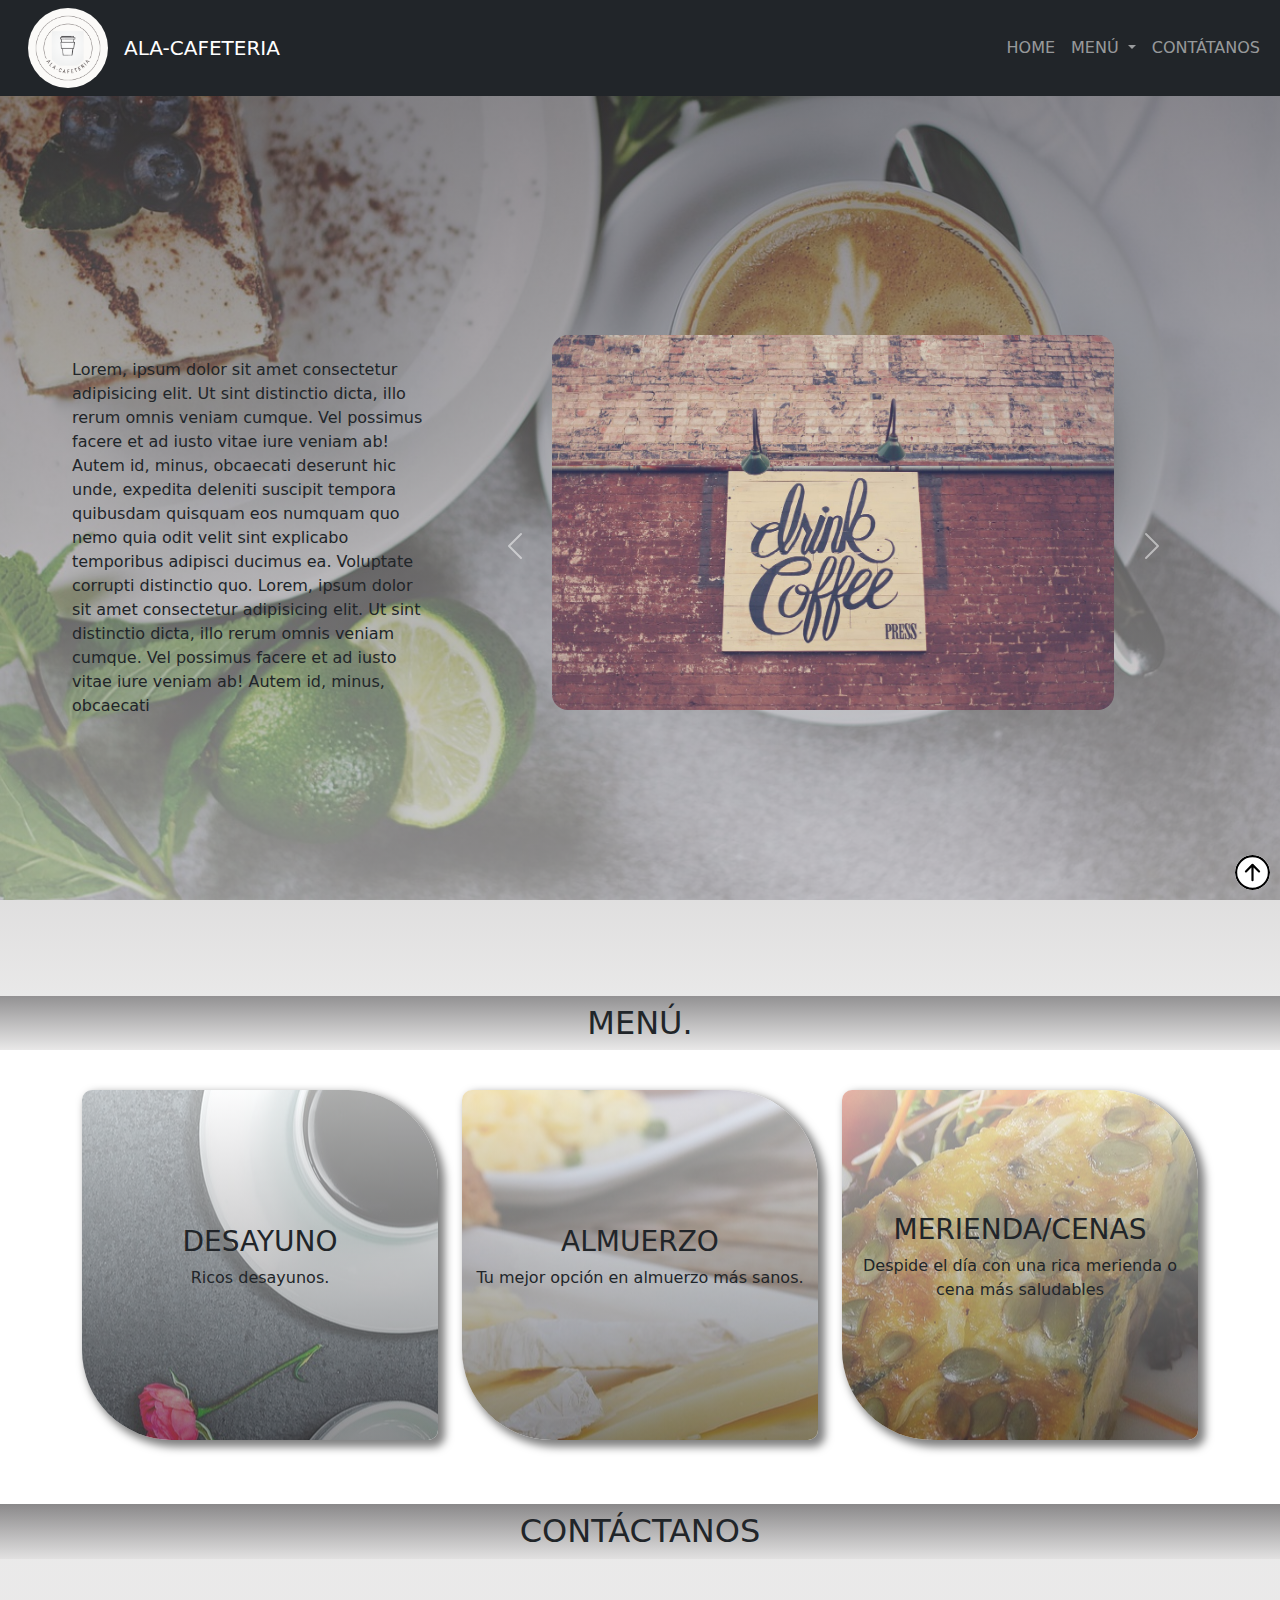
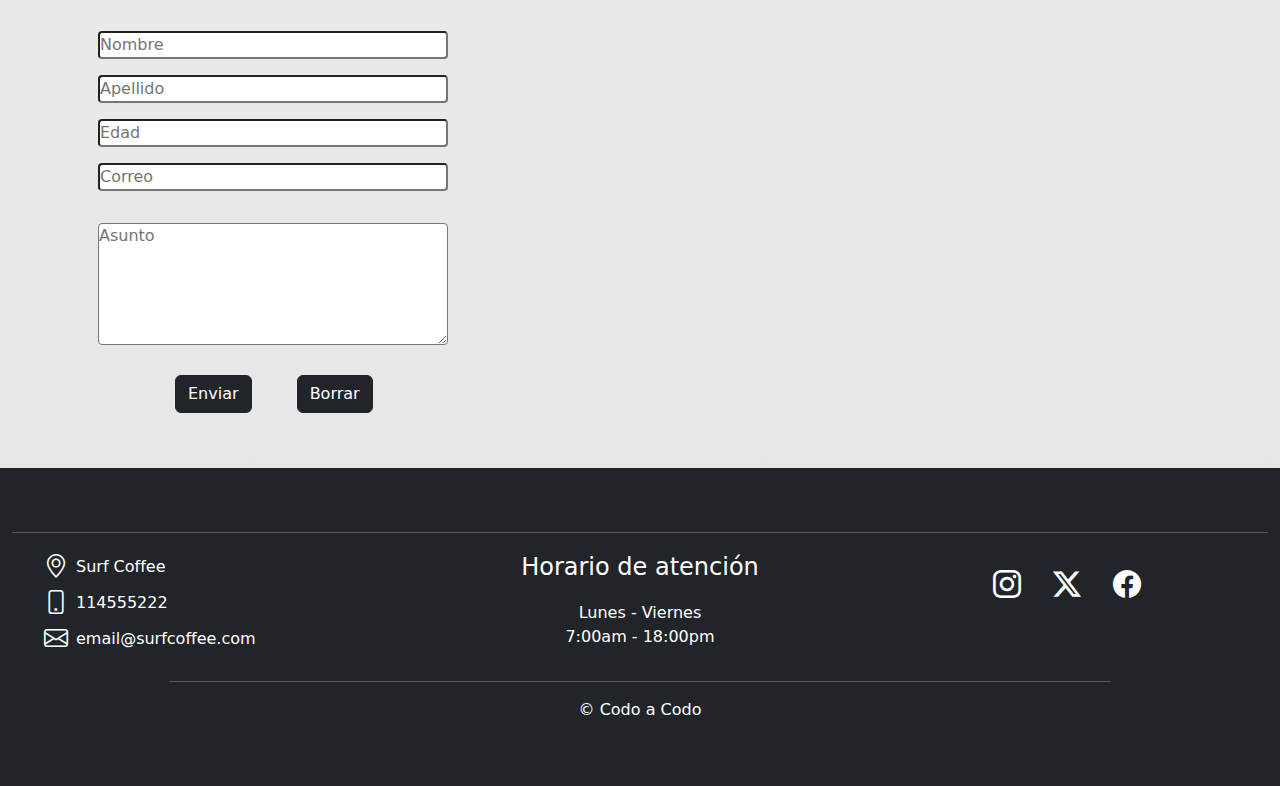
<file: index.html>
<!doctype html>
<html lang="es">
  <head>
    <meta charset="utf-8">
    <meta name="viewport" content="width=device-width, initial-scale=1">
    <title>Ala|Cafeteria</title>
    <link href="https://cdn.jsdelivr.net/npm/bootstrap@5.3.3/dist/css/bootstrap.min.css" rel="stylesheet" integrity="sha384-QWTKZyjpPEjISv5WaRU9OFeRpok6YctnYmDr5pNlyT2bRjXh0JMhjY6hW+ALEwIH" crossorigin="anonymous">
    <link rel="stylesheet" href="estilos.css">
    
    <link rel="stylesheet" href="https://cdn.jsdelivr.net/npm/bootstrap-icons@1.11.1/font/bootstrap-icons.css">
  </head>
  <body>

    <!--HEADER-->
    <header id="full">
        <nav class="navbar navbar-expand-lg text-bg-dark fixed-top-shadow" data-bs-theme="dark">
        <div class="container-fluid"> 
          <figure class="m-0">
            <div><a href="index.html"><img src="logo-principal.png" class="logo mx-3" alt="logo coffee"></a>
            
          </div>
          </figure>
          <a class="navbar-brand" href="#">ALA-CAFETERIA</a>
          <button class="navbar-toggler" type="button" data-bs-toggle="collapse" data-bs-target="#navbarSupportedContent" aria-controls="navbarSupportedContent" aria-expanded="false" aria-label="Toggle navigation">
            <span class="navbar-toggler-icon"></span>
          </button>
          <div class="collapse navbar-collapse" id="navbarSupportedContent">
            <ul class="navbar-nav ms-auto mb-2 mb-lg-0">
              <li class="nav-item">
                <a class="nav-link" href="index.html">HOME</a>
              </li>
              <li class="nav-item dropdown">
                <a class="nav-link dropdown-toggle" href="#" role="button" data-bs-toggle="dropdown" aria-expanded="false">
                  MENÚ
                </a>
                <ul class="dropdown-menu">
                  <li><a class="dropdown-item" href="desayuno.html">Desayuno</a></li>
                  <li><a class="dropdown-item" href="almuerzos.html">Almuerzo</a></li>
                  <li><a class="dropdown-item" href="cena_merienda.html">Cena/Merienda</a></li>
                </ul>
              
              <li class="nav-item">
                <a class="nav-link" href="contactanos.html">CONTÁTANOS</a>
              </li>
            </ul>
          </div>
        </div>
      </nav>
    </header>

    <main>

    <section class="cover container-fluid vh-100 d-flex flex-column justify-content-center align-items-center">
      
      <section class="container-fluid p-5 justify-content-center container_1">
        
      <div class="row mx-auto">
        <div class="col-sm-12 col-md-6 col-lg-4 d-flex align-items-center text-dark">
          
        
       <p>Lorem, ipsum dolor sit amet consectetur adipisicing elit. Ut sint distinctio dicta, illo rerum omnis veniam  cumque. Vel possimus facere et ad iusto vitae iure veniam ab!
       Autem id, minus, obcaecati deserunt hic unde, expedita deleniti suscipit tempora quibusdam quisquam eos numquam quo nemo quia odit velit sint explicabo temporibus adipisci ducimus ea. Voluptate corrupti distinctio quo.
      
        Lorem, ipsum dolor sit amet consectetur adipisicing elit. Ut sint distinctio dicta, illo rerum omnis veniam  cumque. Vel possimus facere et ad iusto vitae iure veniam ab!
       Autem id, minus, obcaecati 
      </div>
      
        
          <div class="col-sm-12 col-md-6 col-lg-8">
            <div class="ratio ratio-16x9">
              <div id="carouselExample" class="carousel slide carrusel " data-bs-ride="carousel">
                <div class="carousel-inner">
                  <div class="carousel-item active" data-bs-interval="3000">
                    <img src="./img/cafe1.jpg" class="d-block w-75 mx-auto rounded-4" alt="cafe rico">
                  </div>
                  <div class="carousel-item" data-bs-interval="3000">
                    <img src="./img/cafe2.jpg" class="d-block w-75 mx-auto rounded-4" alt="cafe rico">
                  </div>
                  <div class="carousel-item" data-bs-interval="3000">
                    <img src="./img/cafe3.jpg" class="d-block w-75 mx-auto rounded-4" alt="rico cafe">
                  </div>
                  <div class="carousel-item" data-bs-interval="3000">
                    <img src="./img/cafe4.jpg" class="d-block w-75 mx-auto   rounded-4" alt="rico cafe">
                  </div>
                  <div class="carousel-item" data-bs-interval="3000">
                    <img src="./img/cafe5.jpg" class="d-block w-75 mx-auto  rounded-4" alt="rico cafe">
                  </div>
                  <div class="carousel-item" data-bs-interval="3000">
                    <img src="./img/cafe6.jpg" class="d-block w-75 mx-auto rounded-4" alt="rico cafe">
                  </div>
                  <div class="carousel-item" data-bs-interval="3000">
                    <img src="./img/cafe7.jpg" class="d-block w-75 mx-auto rounded-4" alt="rico cafe">
                  </div>
                </div>
                <button class="carousel-control-prev" type="button" data-bs-target="#carouselExample" data-bs-slide="prev">
                  <span class="carousel-control-prev-icon" aria-hidden="true"></span>
                  <span class="visually-hidden">Previous</span>
                </button>
                <button class="carousel-control-next type="button" data-bs-target="#carouselExample" data-bs-slide="next">
                  <span class="carousel-control-next-icon" aria-hidden="true"></span>
                  <span class="visually-hidden">Next</span>
                </button>
              </div>
            </div>
          </div>
      </section>
    </section>
 
     <section>
      <h2 class=" p-2 text-aline text-center" id="menu" >MENÚ.</h2>
     
      <section class="container py-3 text-center">
      <div class="row">
       <div class="col-12 col-xl-4 mt-3">
          <div class="card formacarta desayuno1 border-0 text-dark">
              <h3><a href="desayuno.html" class="text-decoration-none text-dark">DESAYUNO</a></h3>
              <p>Ricos desayunos.</p>
          </div>
       </div>

       <div class="col-12 col-xl-4 mt-3">
        <div class="card formacarta almuerzo border-0 text-dark">
            <h3><a href="almuerzos" class="text-decoration-none text-dark">ALMUERZO</a></h3>
            <p>Tu mejor opción en almuerzo más sanos.</p>
        </div>
     </div>

     <div class="col-12 col-xl-4 mt-3">
      <div class="card formacarta cena border-0 text-dark">
          <h3><a href="#" class="text-decoration-none text-dark">MERIENDA/CENAS</a></h3>
          <p>Despide el día con una rica merienda o cena más saludables</p>
      </div>
   </div>
       </div>
      </div>
  </section>
</section>

<section class="contactanos">
  <h2 class=" p-2 mt-5 text-aline text-center" id="contacto">CONTÁCTANOS</h2>

  <section class="container py-5">
  

    <div class="row">
      <div class="col-sm-12 col-md-6 col-xl-6 d-flex align-items-center">
       
        <form action="" method="post" enctype="multipart/form-data">
        <div class="m-3"><input type="text" name="NOMBRE" placeholder="Nombre" required class="rounded-1"></div>
        <div class="m-3"><input type="text" name="APELLIDO" placeholder="Apellido" required class="rounded-1"></div>
        <div class="m-3"><input type="number" name="EDAD" placeholder="Edad" required class="rounded-1"></div>
        <div class="m-3"><input type="text" name="CORREO" placeholder="Correo" required class="rounded-1"></div>
        <div>
          <textarea name="" id="" cols="23" rows="5" placeholder="Asunto" class="m-3 rounded-1"></textarea>
      </div>

      <div class="btn">
        <button class="btn btn-dark" type="submit" value="Enviar">Enviar</button>
        <button class="btn btn-dark" type="reset" value="Borrar">Borrar</button>
      </div>
       </form>
      </div>

      <div class="col-sm-12 col-md-6 col-xl-6">
        <figure class="ratio ratio-16x9">
          <iframe src="https://www.google.com/maps/embed?pb=!1m18!1m12!1m3!1d3284.0167135736497!2d-58.38414532441468!3d-34.60373887295417!2m3!1f0!2f0!3f0!3m2!1i1024!2i768!4f13.1!3m3!1m2!1s0x4aa9f0a6da5edb%3A0x11bead4e234e558b!2sObelisco!5e0!3m2!1ses!2sar!4v1714071382282!5m2!1ses!2sar" width="600" height="300" style="border:0;" allowfullscreen="" loading="lazy" referrerpolicy="no-referrer-when-downgrade"></iframe>
        </figure>
      </div>
    </div>
  </section>
</section>
</main>

<footer class="container-fluid text-bg-dark text-center py-5"> 
  
  <hr>
  
  <div class="row">
        <div class="col-12 col-md-4 mb-2">
          <ul>
            <div class="col-12 col-md-4 mb-2">
            <li class="d-flex align-items-center ">
              <i class="bi bi-geo-alt fs-4"></i>
              <a href="" class="ps-2 m-0 text-decoration-none">Surf Coffee</a>
            </li>
          

            <li class="d-flex align-items-center">
              <i class="bi bi-phone fs-4"></i>
              <a href="" class="ps-2 m-0 text-decoration-none">114555222</a>
              
            </li>

            <li class="d-flex align-items-center">
              <i class="bi bi-envelope fs-4"></i>
              <a href="" class="ps-2 m-0 text-decoration-none">email@surfcoffee.com</a>
            </li>
          </ul>
        </div>

    <div class="col-12 col-md-4 mb-2">
      <p class="fs-4">Horario de atención</p>
      
      <ul class="p-0">
        <li>Lunes - Viernes</li>
        <li>7:00am - 18:00pm</li>
      </ul>
    </div>

    <div class="col-12 col-md-4 mb-2">
      
      <ul class="p-0 d-flex justify-content-center">
        <li class="p-3 fs-3"><a href="#"><i class="bi bi-instagram"></i></a></li>
        <li class="p-3 fs-3"><a href="#"><i class="bi bi-twitter-x"></i></a></li>
        <li class="p-3 fs-3"><a href="#"><i class="bi bi-facebook"></i></a></li>
      </ul>
    </div>
  </div>

  
  <div class="row w-75 mx-auto">
    <hr>
    <p>&copy; Codo a Codo</p>
  </div>

  <a href="#full"> <svg xmlns="http://www.w3.org/2000/svg" width="35" height="35 " fill="currentColor"  class="bi bi-arrow-up-circle aini text-black" viewBox="0 0 16 16">
    <path fill-rule="evenodd" d="M1 8a7 7 0 1 0 14 0A7 7 0 0 0 1 8m15 0A8 8 0 1 1 0 8a8 8 0 0 1 16 0m-7.5 3.5a.5.5 0 0 1-1 0V5.707L5.354 7.854a.5.5 0 1 1-.708-.708l3-3a.5.5 0 0 1 .708 0l3 3a.5.5 0 0 1-.708.708L8.5 5.707z "/>
  </svg></a>

</footer>



















    <script src="https://cdn.jsdelivr.net/npm/bootstrap@5.3.3/dist/js/bootstrap.bundle.min.js" integrity="sha384-YvpcrYf0tY3lHB60NNkmXc5s9fDVZLESaAA55NDzOxhy9GkcIdslK1eN7N6jIeHz" crossorigin="anonymous"></script>
    <script src="script.js"></script>
  </body>
</html>
</file>
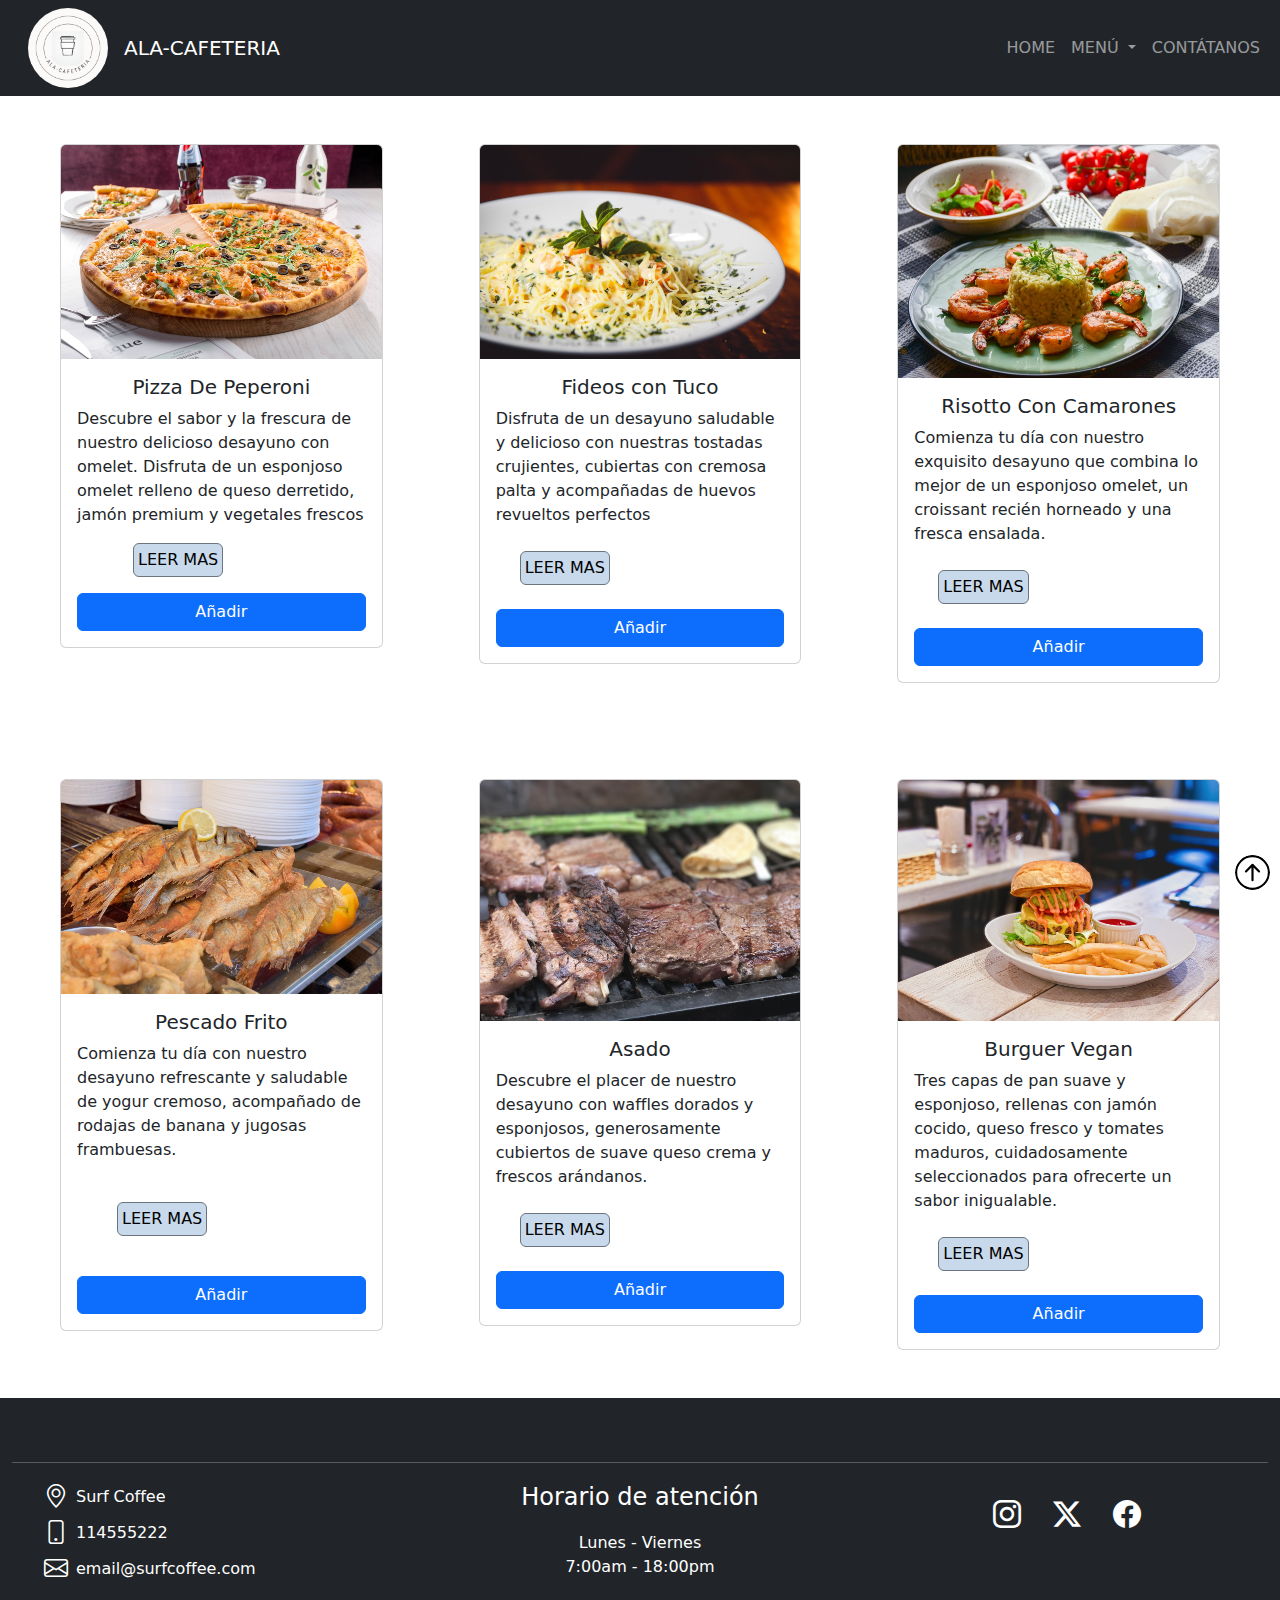
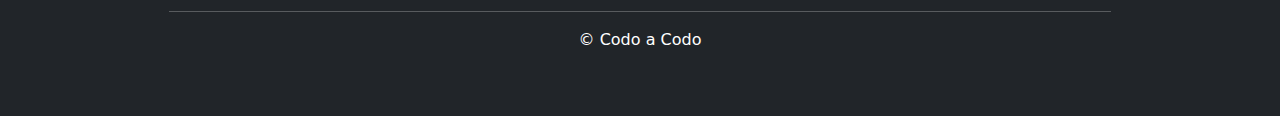
<file: almuerzos.html>
<!doctype html>
<html lang="es">
  <head>
    <meta charset="utf-8">
    <meta name="viewport" content="width=device-width, initial-scale=1">
    <title>Ala|Cafeteria</title>
    <link href="https://cdn.jsdelivr.net/npm/bootstrap@5.3.3/dist/css/bootstrap.min.css" rel="stylesheet" integrity="sha384-QWTKZyjpPEjISv5WaRU9OFeRpok6YctnYmDr5pNlyT2bRjXh0JMhjY6hW+ALEwIH" crossorigin="anonymous">
    <link rel="stylesheet" href="estilos.css">
    
    <link rel="stylesheet" href="https://cdn.jsdelivr.net/npm/bootstrap-icons@1.11.1/font/bootstrap-icons.css">
  </head>
  <body>

    <!--HEADER-->
    <header id="full">
        <nav class="navbar navbar-expand-lg text-bg-dark fixed-top-shadow" data-bs-theme="dark">
        <div class="container-fluid"> 
          <figure class="m-0">
            <div><a href="index.html"><img src="logo-principal.png" class="logo mx-3" alt="logo coffee"></a>
            
          </div>
          </figure>
          <a class="navbar-brand" href="#">ALA-CAFETERIA</a>
          <button class="navbar-toggler" type="button" data-bs-toggle="collapse" data-bs-target="#navbarSupportedContent" aria-controls="navbarSupportedContent" aria-expanded="false" aria-label="Toggle navigation">
            <span class="navbar-toggler-icon"></span>
          </button>
          <div class="collapse navbar-collapse" id="navbarSupportedContent">
            <ul class="navbar-nav ms-auto mb-2 mb-lg-0">
              <li class="nav-item">
                <a class="nav-link" href="index.html">HOME</a>
              </li>
              <li class="nav-item dropdown">
                <a class="nav-link dropdown-toggle" href="#" role="button" data-bs-toggle="dropdown" aria-expanded="false">
                  MENÚ
                </a>
                <ul class="dropdown-menu">
                  <li><a class="dropdown-item" href="desayuno.html">Desayuno</a></li>
                  <li><a class="dropdown-item" href="almuerzos.html">Almuerzo</a></li>
                  <li><a class="dropdown-item" href="cena_merienda.html">Cena/Merienda</a></li>
                </ul>
              
              <li class="nav-item">
                <a class="nav-link" href="contactanos.html">CONTÁTANOS</a>
              </li>
            </ul>
          </div>
        </div>
      </nav>
    </header>


    <section class="d-flex justify-content-center">
        <div class="row container-fluid">

        <div class="col-sm-12 col-md-6 col-lg-4 p-5">
            <div class="card h-90">
                <img src="./img/pizza.jpg" class="card-img-top" alt="pizza">
                <div class="card-body ">
                  <h5 class="card-title text-center">Pizza De Peperoni</h5>
                  <p class="card-text">Descubre el sabor y la frescura de nuestro delicioso desayuno con omelet. Disfruta de un esponjoso omelet relleno de queso derretido, jamón premium y vegetales frescos</p>
                  <span class="d-none" id="verMas_1">
                    <h5 class="text-center">INGREDIENTES</h5>
                    <ul>
                      <li class="licard m-1">Ingrediente 1</li>
                      <li class="licard m-1">Ingrediente 2</li>
                      <li class="licard m-1">Ingrediente 3</li>
                      <li class="licard m-1">Ingrediente 4</li>
                  </ul>
                </span>
                <div class=" m-3">
                    <button type="button" class="btn btn-secondary verMas_btn fs-6 p-1" data-target="1">LEER MAS</button>
                </div>
                <a href="#" class="btn btn-primary btncard">Añadir</a>
                </div>
              </div>
            </div>

        <div class="col-sm-12 col-md-6 col-lg-4 p-5" >
            <div class="card h-90" >
                <img src="./img/pasta.jpg" class="card-img-top" alt="fideos">
                <div class="card-body">
                  <h5 class="card-title text-center">Fideos con Tuco</h5>
                  <p class="card-text">Disfruta de un desayuno saludable y delicioso con nuestras tostadas crujientes, cubiertas con cremosa palta y acompañadas de huevos revueltos perfectos</p>
                  <span class="d-none" id="verMas_2">
                    <h5 class="text-center">INGREDIENTES</h5>
                    <ul>
                      <li class="licard m-1">Ingrediente 1</li>
                      <li class="licard m-1">Ingrediente 2</li>
                      <li class="licard m-1">Ingrediente 3</li>
                      <li class="licard m-1">Ingrediente 4</li>
                  </ul>
                </span>
                <div class=" m-3">
                    <button type="button" class="btn btn-secondary verMas_btn fs-6 p-1 m-2" data-target="2">LEER MAS</button>
                </div>
                <a href="#" class="btn btn-primary btncard">Añadir</a>
                </div>
              </div>
            </div>
       
         <div class="col-sm-12 col-md-6 col-lg-4 p-5 " >
            <div class="card h-90" >
                <img src="./img/risotto.jpg" class="card-img-top" alt="risotto">
                <div class="card-body">
                  <h5 class="card-title text-center">Risotto Con Camarones</h5>
                  <p class="card-text ">Comienza tu día con nuestro exquisito desayuno que combina lo mejor de un esponjoso omelet, un croissant recién horneado y una fresca ensalada.</p>
                  <span class="d-none" id="verMas_3">
                    <h5 class="text-center">INGREDIENTES</h5>
                    <ul>
                      <li class="licard m-1">Ingrediente 1</li>
                      <li class="licard m-1">Ingrediente 2</li>
                      <li class="licard m-1">Ingrediente 3</li>
                      <li class="licard m-1">Ingrediente 4</li>
                  </ul>
                </span>
                <div class=" m-3">
                    <button type="button" class="btn btn-secondary verMas_btn fs-6 p-1 m-2" data-target="3">LEER MAS</button>
                </div>
                <a href="#" class="btn btn-primary btncard">Añadir</a>
                </div>
              </div>
            </div>

       

        <div class="col-sm-12 col-md-6 col-lg-4 p-5" >
            <div class="card h-90" >
                <img src="./img/pescado.jpg" class="card-img-top" alt="pescado">
                <div class="card-body">
                  <h5 class="card-title text-center">Pescado Frito</h5>
                  <p class="card-text">Comienza tu día con nuestro desayuno refrescante y saludable de yogur cremoso, acompañado de rodajas de banana y jugosas frambuesas.</p>
                  <span class="d-none" id="verMas_4">
                    <h5 class="text-center">INGREDIENTES</h5>
                    <ul>
                      <li class="licard m-1">Ingrediente 1</li>
                      <li class="licard m-1">Ingrediente 2</li>
                      <li class="licard m-1">Ingrediente 3</li>
                      <li class="licard m-1">Ingrediente 4</li>
                  </ul>
                </span>
                <div class=" m-3">
                    <button type="button" class="btn btn-secondary verMas_btn fs-6 p-1 m-4" data-target="4">LEER MAS</button>
                </div>
                <a href="#" class="btn btn-primary btncard">Añadir</a>
                </div>
              </div>
            </div>

        <div class="col-sm-12 col-md-6 col-lg-4 p-5" >
          <div class="card h-90" >
              <img src="./img/asado.jpg" class="card-img-top" alt="asado">
              <div class="card-body">
                <h5 class="card-title text-center ">Asado</h5>
                <p class="card-text">Descubre el placer de nuestro desayuno con waffles dorados y esponjosos, generosamente cubiertos de suave queso crema y frescos arándanos.</p>
                <span class="d-none" id="verMas_5">
                    <h5 class="text-center">INGREDIENTES</h5>
                    <ul>
                      <li class="licard m-1">Ingrediente 1</li>
                      <li class="licard m-1">Ingrediente 2</li>
                      <li class="licard m-1">Ingrediente 3</li>
                      <li class="licard m-1">Ingrediente 4</li>
                  </ul>
                </span>
                <div class=" m-3">
                    <button type="button" class="btn btn-secondary verMas_btn fs-6 p-1 m-2" data-target="5">LEER MAS</button>
                </div>
                <a href="#" class="btn btn-primary btncard">Añadir</a>
                </div>
              </div>
            </div>

      <div class="col-sm-12 col-md-6 col-lg-4 p-5" >
        <div class="card h-90" >
            <img src="./img/burguer vegana.jpg" class="card-img-top" alt="comidovegana">
            <div class="card-body">
              <h5 class="card-title text-center">Burguer Vegan</h5>
              <p class="card-text">Tres capas de pan suave y esponjoso, rellenas con jamón cocido, queso fresco y tomates maduros, cuidadosamente seleccionados para ofrecerte un sabor inigualable.</p>
              <span class="d-none" id="verMas_6">
                <h5 class="text-center">INGREDIENTES</h5>
                <ul>
                  <li class="licard m-1">Ingrediente 1</li>
                  <li class="licard m-1">Ingrediente 2</li>
                  <li class="licard m-1">Ingrediente 3</li>
                  <li class="licard m-1">Ingrediente 4</li>
              </ul>
            </span>
            <div class=" m-3">
                <button type="button" class="btn btn-secondary verMas_btn fs-6 p-1 m-2" data-target="6">LEER MAS</button>
            </div>
            <a href="#" class="btn btn-primary btncard">Añadir</a>
            </div>
          </div>
        </div>
        </div>
    </section>
</section>


 <!--FOOTER-->
 <footer class="container-fluid text-bg-dark text-center py-5"> 
  
        <hr>
        
        <div class="row">
              <div class="col-12 col-md-4 mb-2">
                <ul>
                  <div class="col-12 col-md-4 mb-2">
                  <li class="d-flex align-items-center ">
                    <i class="bi bi-geo-alt fs-4"></i>
                    <a href="" class="ps-2 m-0 text-decoration-none">Surf Coffee</a>
                  </li>
                
      
                  <li class="d-flex align-items-center">
                    <i class="bi bi-phone fs-4"></i>
                    <a href="" class="ps-2 m-0 text-decoration-none">114555222</a>
                    
                  </li>
      
                  <li class="d-flex align-items-center">
                    <i class="bi bi-envelope fs-4"></i>
                    <a href="" class="ps-2 m-0 text-decoration-none">email@surfcoffee.com</a>
                  </li>
                </ul>
              </div>
      
          <div class="col-12 col-md-4 mb-2">
            <p class="fs-4">Horario de atención</p>
            
            <ul class="p-0">
              <li>Lunes - Viernes</li>
              <li>7:00am - 18:00pm</li>
            </ul>
          </div>
      
          <div class="col-12 col-md-4 mb-2">
            
            <ul class="p-0 d-flex justify-content-center">
              <li class="p-3 fs-3"><a href="#"><i class="bi bi-instagram"></i></a></li>
              <li class="p-3 fs-3"><a href="#"><i class="bi bi-twitter-x"></i></a></li>
              <li class="p-3 fs-3"><a href="#"><i class="bi bi-facebook"></i></a></li>
            </ul>
          </div>
        </div>
      
        
        <div class="row w-75 mx-auto">
          <hr>
          <p>&copy; Codo a Codo</p>
        </div>

        <a href="#full"> <svg xmlns="http://www.w3.org/2000/svg" width="35" height="35 " fill="currentColor"  class="bi bi-arrow-up-circle aini text-black" viewBox="0 0 16 16">
          <path fill-rule="evenodd" d="M1 8a7 7 0 1 0 14 0A7 7 0 0 0 1 8m15 0A8 8 0 1 1 0 8a8 8 0 0 1 16 0m-7.5 3.5a.5.5 0 0 1-1 0V5.707L5.354 7.854a.5.5 0 1 1-.708-.708l3-3a.5.5 0 0 1 .708 0l3 3a.5.5 0 0 1-.708.708L8.5 5.707z "/>
        </svg></a>

        <script src="script.js"></script>
      </footer>
          <script src="https://cdn.jsdelivr.net/npm/bootstrap@5.3.3/dist/js/bootstrap.bundle.min.js" integrity="sha384-YvpcrYf0tY3lHB60NNkmXc5s9fDVZLESaAA55NDzOxhy9GkcIdslK1eN7N6jIeHz" crossorigin="anonymous"></script>
        </body>
      </html>
</file>
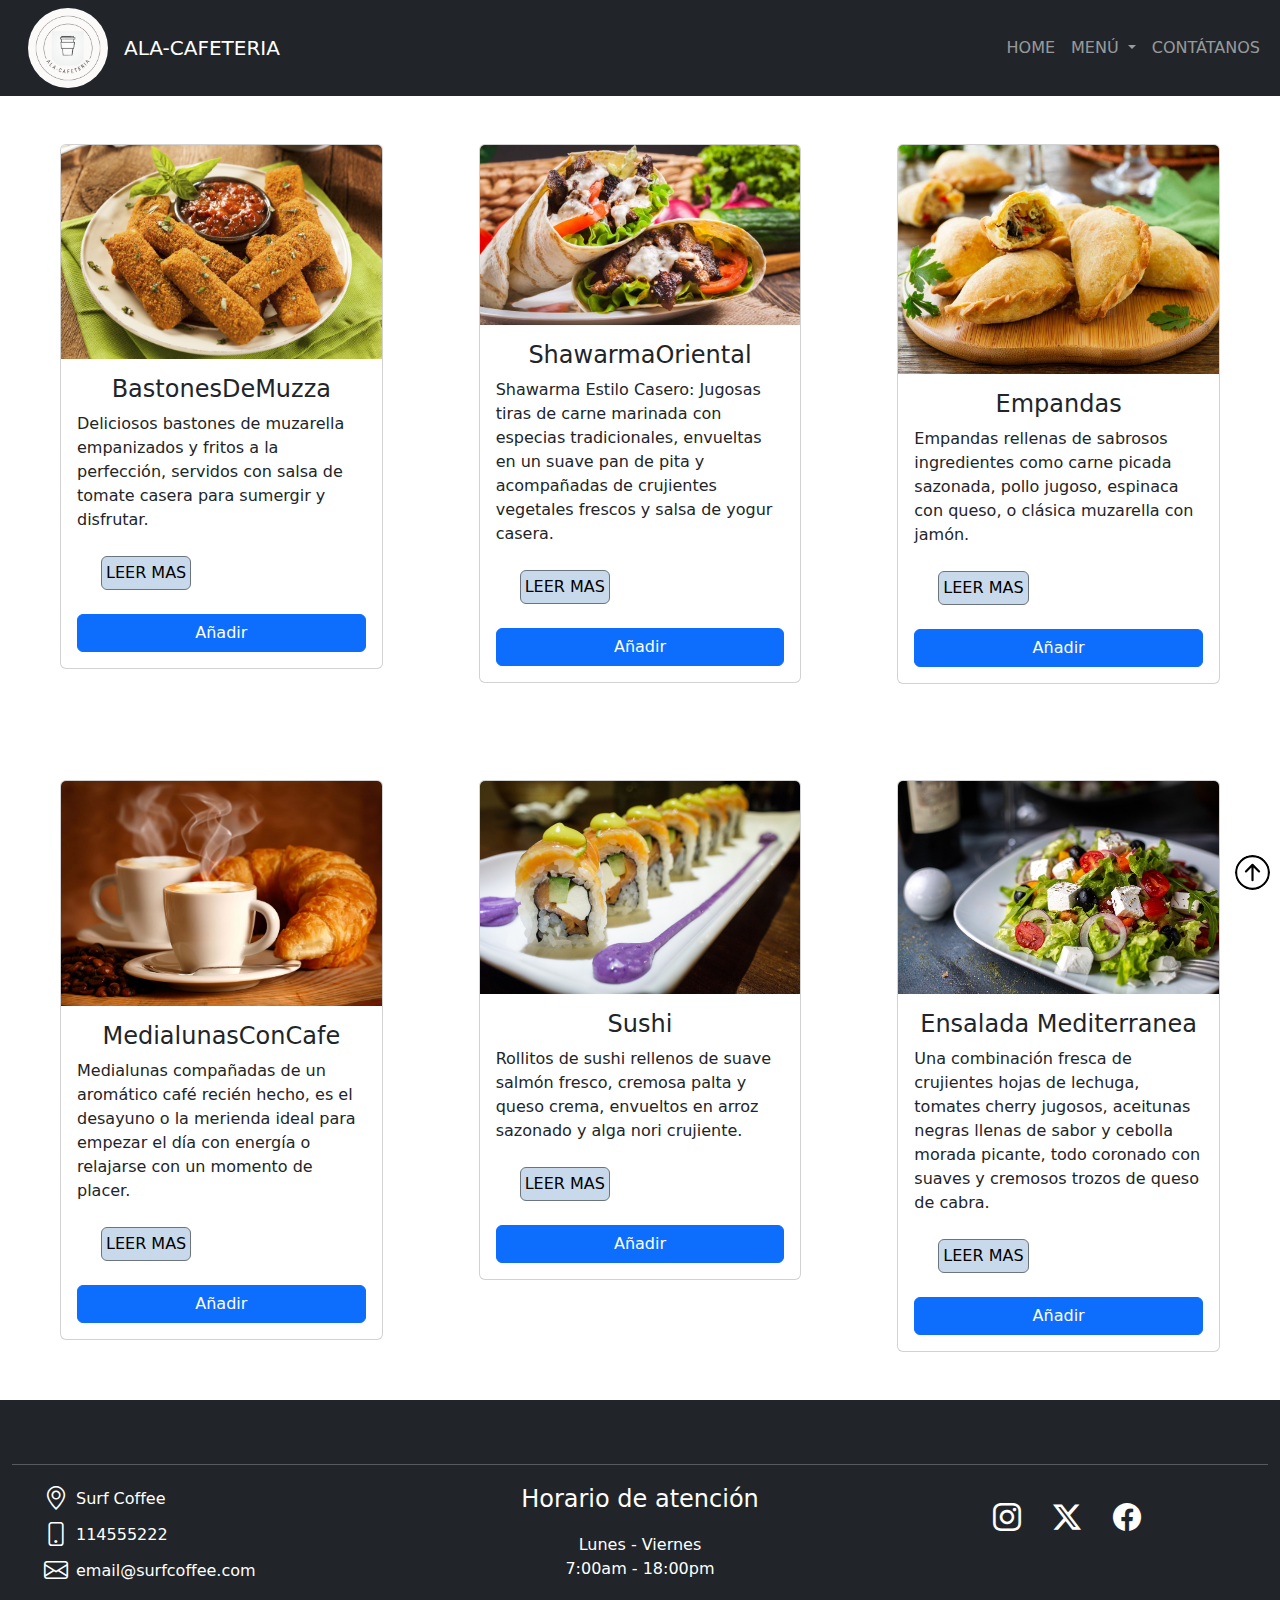
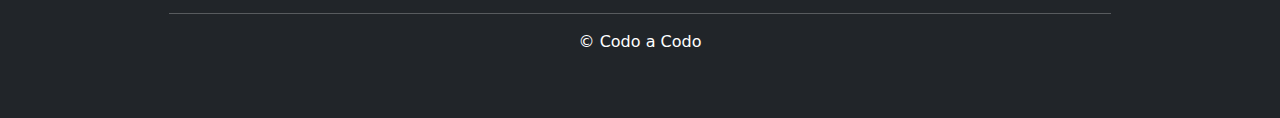
<file: cena_merienda.html>
<!doctype html>
<html lang="es">
  <head>
    <meta charset="utf-8">
    <meta name="viewport" content="width=device-width, initial-scale=1">
    <title>Ala|Cafeteria</title>
    <link href="https://cdn.jsdelivr.net/npm/bootstrap@5.3.3/dist/css/bootstrap.min.css" rel="stylesheet" integrity="sha384-QWTKZyjpPEjISv5WaRU9OFeRpok6YctnYmDr5pNlyT2bRjXh0JMhjY6hW+ALEwIH" crossorigin="anonymous">
    <link rel="stylesheet" href="estilos.css">
    
    <link rel="stylesheet" href="https://cdn.jsdelivr.net/npm/bootstrap-icons@1.11.1/font/bootstrap-icons.css">
  </head>
  <body>

    <!--HEADER-->
    <header id="full">
        <nav class="navbar navbar-expand-lg text-bg-dark fixed-top-shadow" data-bs-theme="dark">
        <div class="container-fluid"> 
          <figure class="m-0">
            <div><a href="index.html"><img src="logo-principal.png" class="logo mx-3" alt="logo coffee"></a>
            
          </div>
          </figure>
          <a class="navbar-brand" href="#">ALA-CAFETERIA</a>
          <button class="navbar-toggler" type="button" data-bs-toggle="collapse" data-bs-target="#navbarSupportedContent" aria-controls="navbarSupportedContent" aria-expanded="false" aria-label="Toggle navigation">
            <span class="navbar-toggler-icon"></span>
          </button>
          <div class="collapse navbar-collapse" id="navbarSupportedContent">
            <ul class="navbar-nav ms-auto mb-2 mb-lg-0">
              <li class="nav-item">
                <a class="nav-link" href="index.html">HOME</a>
              </li>
              <li class="nav-item dropdown">
                <a class="nav-link dropdown-toggle" href="#" role="button" data-bs-toggle="dropdown" aria-expanded="false">
                  MENÚ
                </a>
                <ul class="dropdown-menu">
                  <li><a class="dropdown-item" href="desayuno.html">Desayuno</a></li>
                  <li><a class="dropdown-item" href="almuerzos.html">Almuerzo</a></li>
                  <li><a class="dropdown-item" href="cena_merienda.html">Cena/Merienda</a></li>
                </ul>
              
              <li class="nav-item">
                <a class="nav-link" href="contactanos.html">CONTÁTANOS</a>
              </li>
            </ul>
          </div>
        </div>
      </nav>
    </header>


    <section class="d-flex justify-content-center">
        <div class="row container-fluid">

          <div class="col-sm-12 col-md-6 col-lg-4 p-5">
            <div class="card  h-90">
                <img src="./img/palitos de muzza.jpg" class="card-img-top" alt="omelet">
                <div class="card-body">
                    <h4 class="card-title text-center">BastonesDeMuzza</h4>
                    <p class="card-text">Deliciosos bastones de muzarella empanizados y fritos a la perfección, servidos con salsa de tomate casera para sumergir y disfrutar.</p>
                    <span class="d-none" id="verMas_1">
                        <h5 class="text-center">INGREDIENTES</h5>
                        <ul>
                          <li class="licard m-1">Ingrediente 1</li>
                          <li class="licard m-1">Ingrediente 2</li>
                          <li class="licard m-1">Ingrediente 3</li>
                          <li class="licard m-1">Ingrediente 4</li>
                      </ul>
                    </span>
                    <div class=" m-3">
                        <button type="button" class="btn btn-secondary verMas_btn fs-6 p-1 m-2" data-target="1">LEER MAS</button>
                    </div>
                    <a href="#" class="btn btn-primary btncard">Añadir</a>
                    </div>
                  </div>
                </div>


            
         <div class="col-sm-12 col-md-6 col-lg-4 p-5 " >
            <div class="card  h-90" >
                <img src="./img/shawarma.jpeg" class="card-img-top" alt="bacon">
                <div class="card-body">
                  <h4 class="card-title text-center">ShawarmaOriental</h4>
                  <p class="card-text">Shawarma Estilo Casero: Jugosas tiras de carne marinada con especias tradicionales, envueltas en un suave pan de pita y acompañadas de crujientes vegetales frescos y salsa de yogur casera.</p>
                  <span class="d-none" id="verMas_2">
                    <h5 class="text-center">INGREDIENTES</h5>
                    <ul>
                      <li class="licard m-1">Ingrediente 1</li>
                      <li class="licard m-1">Ingrediente 2</li>
                      <li class="licard m-1">Ingrediente 3</li>
                      <li class="licard m-1">Ingrediente 4</li>
                  </ul>
                </span>
                <div class=" m-3">
                    <button type="button" class="btn btn-secondary verMas_btn fs-6 p-1 m-2" data-target="2">LEER MAS</button>
                </div>
                <a href="#" class="btn btn-primary btncard">Añadir</a>
                </div>
              </div>
            </div>

        <div class="col-sm-12 col-md-6 col-lg-4 p-5" >
            <div class="card h-90" >
                <img src="./img/empanadda.jpeg" class="card-img-top" alt="tostadas">
                <div class="card-body">
                  <h4 class="card-title text-center">Empandas</h4>
                  <p class="card-text">Empandas rellenas de sabrosos ingredientes como carne picada sazonada, pollo jugoso, espinaca con queso, o clásica muzarella con jamón.</p>
                  <span class="d-none" id="verMas_3">
                    <h5 class="text-center">INGREDIENTES</h5>
                    <ul>
                      <li class="licard m-1">Ingrediente 1</li>
                      <li class="licard m-1">Ingrediente 2</li>
                      <li class="licard m-1">Ingrediente 3</li>
                      <li class="licard m-1">Ingrediente 4</li>
                  </ul>
                </span>
                <div class=" m-3">
                    <button type="button" class="btn btn-secondary verMas_btn fs-6 p-1 m-2" data-target="3">LEER MAS</button>
                </div>
                <a href="#" class="btn btn-primary btncard">Añadir</a>
                </div>
              </div>
            </div>

        <div class="col-sm-12 col-md-6 col-lg-4 p-5" >
            <div class="card  h-90" >
                <img src="./img/cafeymedialuna.jpg" class="card-img-top" alt="yogur">
                <div class="card-body">
                  <h4 class="card-title text-center">MedialunasConCafe</h4>
                  <p class="card-text">Medialunas compañadas de un aromático café recién hecho, es el desayuno o la merienda ideal para empezar el día con energía o relajarse con un momento de placer.</p>
                  <span class="d-none" id="verMas_4">
                    <h5 class="text-center">INGREDIENTES</h5>
                    <ul>
                      <li class="licard m-1">Ingrediente 1</li>
                      <li class="licard m-1">Ingrediente 2</li>
                      <li class="licard m-1">Ingrediente 3</li>
                      <li class="licard m-1">Ingrediente 4</li>
                  </ul>
                </span>
                <div class=" m-3">
                    <button type="button" class="btn btn-secondary verMas_btn fs-6 p-1 m-2" data-target="4">LEER MAS</button>
                </div>
                <a href="#" class="btn btn-primary btncard">Añadir</a>
                </div>
              </div>
            </div>

        <div class="col-sm-12 col-md-6 col-lg-4 p-5" >
          <div class="card  h-90" >
              <img src="./img/sushi.jpg" class="card-img-top" alt="yogur">
              <div class="card-body">
                <h4 class="card-title text-center">Sushi</h4>
                <p class="card-text">Rollitos de sushi rellenos de suave salmón fresco, cremosa palta y queso crema, envueltos en arroz sazonado y alga nori crujiente.</p>
                <span class="d-none" id="verMas_5">
                    <h5 class="text-center">INGREDIENTES</h5>
                    <ul>
                      <li class="licard m-1">Ingrediente 1</li>
                      <li class="licard m-1">Ingrediente 2</li>
                      <li class="licard m-1">Ingrediente 3</li>
                      <li class="licard m-1">Ingrediente 4</li>
                  </ul>
                </span>
                <div class=" m-3">
                    <button type="button" class="btn btn-secondary verMas_btn fs-6 p-1 m-2" data-target="5">LEER MAS</button>
                </div>
                <a href="#" class="btn btn-primary btncard">Añadir</a>
                </div>
              </div>
            </div>

            <div class="col-sm-12 col-md-6 col-lg-4 p-5" >
                <div class="card  h-90" >
                    <img src="./img/vegetables.jpg" class="card-img-top" alt="yogur">
                    <div class="card-body">
                      <h4 class="card-title text-center">Ensalada Mediterranea</h4>
                      <p class="card-text">Una combinación fresca de crujientes hojas de lechuga, tomates cherry jugosos, aceitunas negras llenas de sabor y cebolla morada picante, todo coronado con suaves y cremosos trozos de queso de cabra.</p>
                      <span class="d-none" id="verMas_6">
                          <h5 class="text-center">INGREDIENTES</h5>
                          <ul>
                            <li class="licard m-1">Ingrediente 1</li>
                            <li class="licard m-1">Ingrediente 2</li>
                            <li class="licard m-1">Ingrediente 3</li>
                            <li class="licard m-1">Ingrediente 4</li>
                        </ul>
                      </span>
                      <div class=" m-3">
                          <button type="button" class="btn btn-secondary verMas_btn fs-6 p-1 m-2" data-target="6">LEER MAS</button>
                      </div>
                      <a href="#" class="btn btn-primary btncard">Añadir</a>
                      </div>
                    </div>
                  </div>
      

      
    </section>
</section>


 <!--FOOTER-->
 <footer class="container-fluid text-bg-dark text-center py-5"> 
  
        <hr>
        
        <div class="row">
              <div class="col-12 col-md-4 mb-2">
                <ul>
                  <div class="col-12 col-md-4 mb-2">
                  <li class="d-flex align-items-center ">
                    <i class="bi bi-geo-alt fs-4"></i>
                    <a href="" class="ps-2 m-0 text-decoration-none">Surf Coffee</a>
                  </li>
                
      
                  <li class="d-flex align-items-center">
                    <i class="bi bi-phone fs-4"></i>
                    <a href="" class="ps-2 m-0 text-decoration-none">114555222</a>
                    
                  </li>
      
                  <li class="d-flex align-items-center">
                    <i class="bi bi-envelope fs-4"></i>
                    <a href="" class="ps-2 m-0 text-decoration-none">email@surfcoffee.com</a>
                  </li>
                </ul>
              </div>
      
          <div class="col-12 col-md-4 mb-2">
            <p class="fs-4">Horario de atención</p>
            
            <ul class="p-0">
              <li>Lunes - Viernes</li>
              <li>7:00am - 18:00pm</li>
            </ul>
          </div>
      
          <div class="col-12 col-md-4 mb-2">
            
            <ul class="p-0 d-flex justify-content-center">
              <li class="p-3 fs-3"><a href="#"><i class="bi bi-instagram"></i></a></li>
              <li class="p-3 fs-3"><a href="#"><i class="bi bi-twitter-x"></i></a></li>
              <li class="p-3 fs-3"><a href="#"><i class="bi bi-facebook"></i></a></li>
            </ul>
          </div>
        </div>
      
        
        <div class="row w-75 mx-auto">
          <hr>
          <p>&copy; Codo a Codo</p>
        </div>

        <a href="#full"> <svg xmlns="http://www.w3.org/2000/svg" width="35" height="35 " fill="currentColor"  class="bi bi-arrow-up-circle aini text-black" viewBox="0 0 16 16">
          <path fill-rule="evenodd" d="M1 8a7 7 0 1 0 14 0A7 7 0 0 0 1 8m15 0A8 8 0 1 1 0 8a8 8 0 0 1 16 0m-7.5 3.5a.5.5 0 0 1-1 0V5.707L5.354 7.854a.5.5 0 1 1-.708-.708l3-3a.5.5 0 0 1 .708 0l3 3a.5.5 0 0 1-.708.708L8.5 5.707z "/>
        </svg></a>
      </footer>
          <script src="https://cdn.jsdelivr.net/npm/bootstrap@5.3.3/dist/js/bootstrap.bundle.min.js" integrity="sha384-YvpcrYf0tY3lHB60NNkmXc5s9fDVZLESaAA55NDzOxhy9GkcIdslK1eN7N6jIeHz" crossorigin="anonymous"></script>
          <script src="script.js"></script>
        </body>
      </html>
</file>
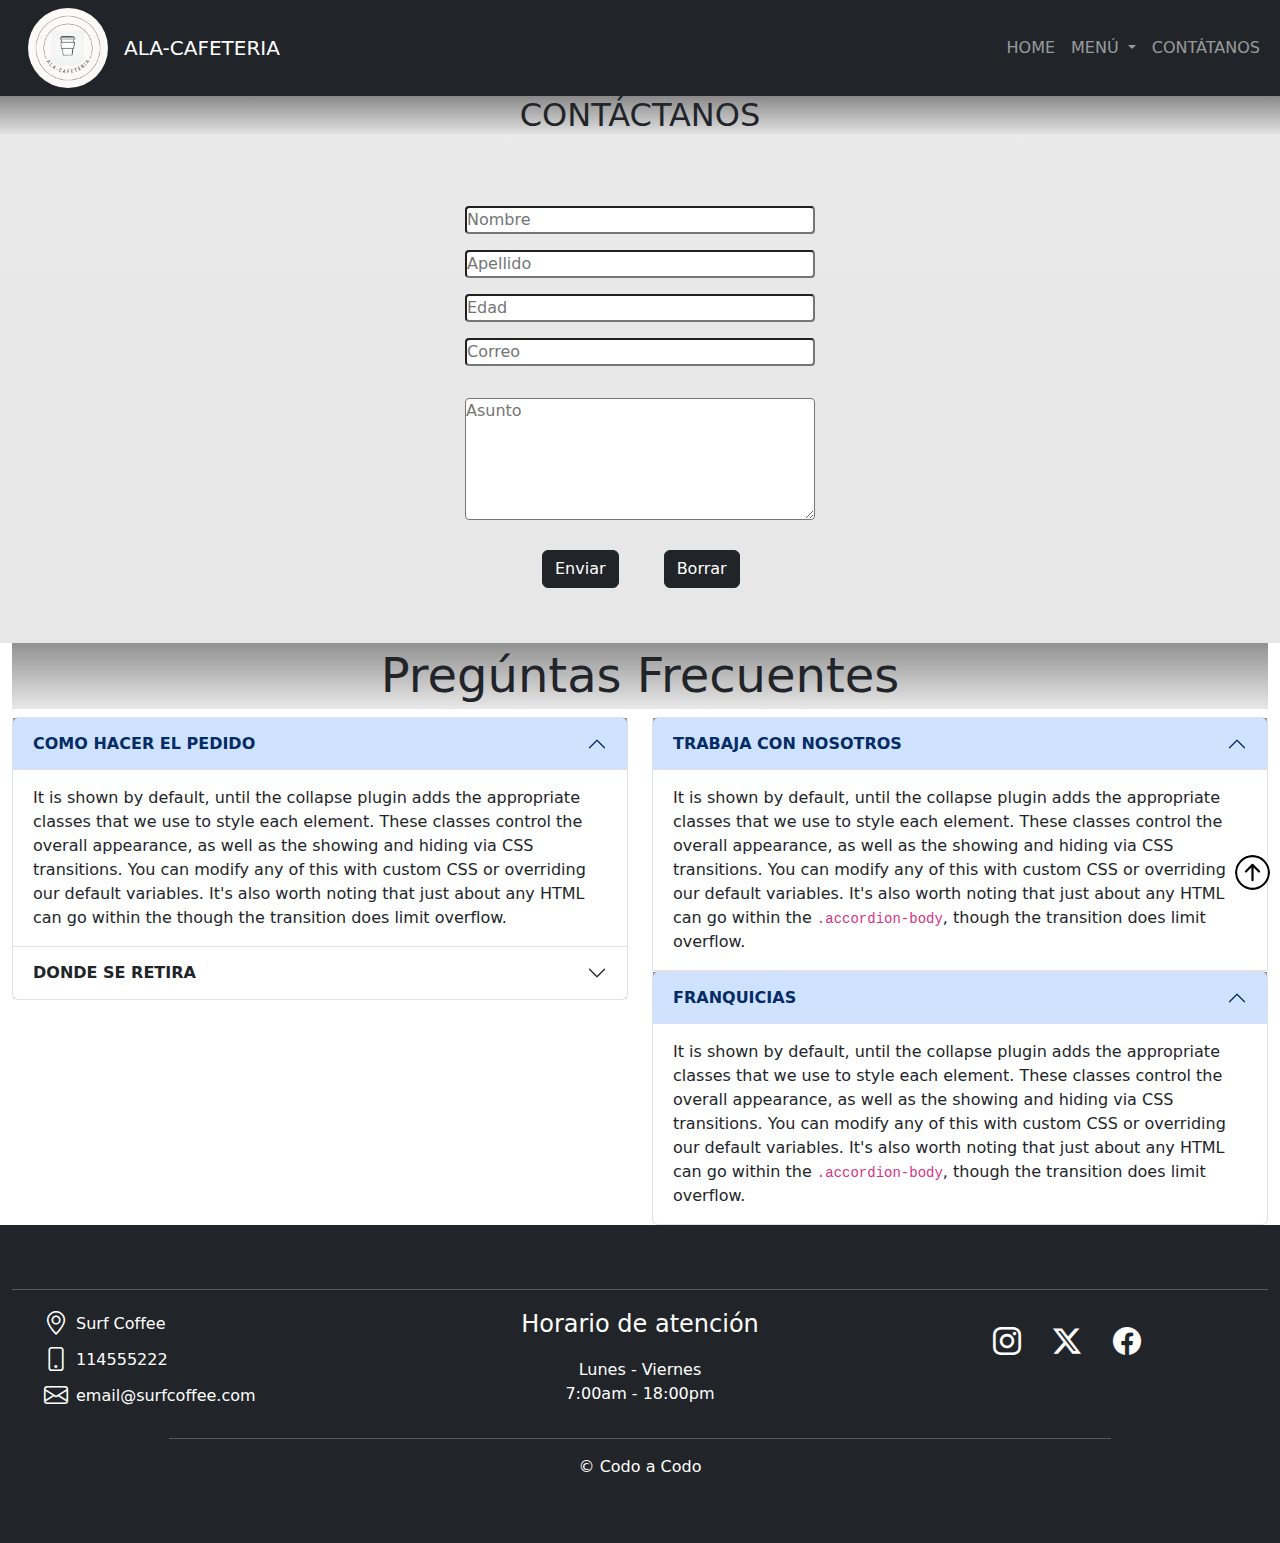
<file: contactanos.html>
<!doctype html>
<html lang="es">
  <head>
    <meta charset="utf-8">
    <meta name="viewport" content="width=device-width, initial-scale=1">
    <title>Ala|Cafeteria</title>
    <link href="https://cdn.jsdelivr.net/npm/bootstrap@5.3.3/dist/css/bootstrap.min.css" rel="stylesheet" integrity="sha384-QWTKZyjpPEjISv5WaRU9OFeRpok6YctnYmDr5pNlyT2bRjXh0JMhjY6hW+ALEwIH" crossorigin="anonymous">
    <link rel="stylesheet" href="estilos.css">
    
    <link rel="stylesheet" href="https://cdn.jsdelivr.net/npm/bootstrap-icons@1.11.1/font/bootstrap-icons.css">
  </head>
  <body>

    <!--HEADER-->
    <header id="full">
        <nav class="navbar navbar-expand-lg text-bg-dark fixed-top-shadow" data-bs-theme="dark">
        <div class="container-fluid"> 
          <figure class="m-0">
            <div><a href="index.html"><img src="logo-principal.png" class="logo mx-3" alt="logo coffee"></a>
            
          </div>
          </figure>
          <a class="navbar-brand" href="#">ALA-CAFETERIA</a>
          <button class="navbar-toggler" type="button" data-bs-toggle="collapse" data-bs-target="#navbarSupportedContent" aria-controls="navbarSupportedContent" aria-expanded="false" aria-label="Toggle navigation">
            <span class="navbar-toggler-icon"></span>
          </button>
          <div class="collapse navbar-collapse" id="navbarSupportedContent">
            <ul class="navbar-nav ms-auto mb-2 mb-lg-0">
              <li class="nav-item">
                <a class="nav-link" href="index.html">HOME</a>
              </li>
              <li class="nav-item dropdown">
                <a class="nav-link dropdown-toggle" href="#" role="button" data-bs-toggle="dropdown" aria-expanded="false">
                  MENÚ
                </a>
                <ul class="dropdown-menu">
                  <li><a class="dropdown-item" href="desayuno.html">Desayuno</a></li>
                  <li><a class="dropdown-item" href="almuerzos.html">Almuerzo</a></li>
                  <li><a class="dropdown-item" href="cena_merienda.html">Cena/Merienda</a></li>
                </ul>
              
              <li class="nav-item">
                <a class="nav-link" href="contactanos.html">CONTÁTANOS</a>
              </li>
            </ul>
          </div>
        </div>
      </nav>
    </header>


    

    <section class="contactanos">
      <h2 class="  text-aline text-center" id="contacto">CONTÁCTANOS</h2>
    
      <section class="container py-5">
      
    
        <div class="row">
          <div class="col-sm-12 col-md-12 col-xl-12 d-flex justify-content-center align-items-center">
           
            <form action="" method="post" enctype="multipart/form-data">
            <div class="m-3"><input type="text" name="NOMBRE" placeholder="Nombre" required class="rounded-1"></div>
            <div class="m-3"><input type="text" name="APELLIDO" placeholder="Apellido" required class="rounded-1"></div>
            <div class="m-3"><input type="number" name="EDAD" placeholder="Edad" required class="rounded-1"></div>
            <div class="m-3"><input type="text" name="CORREO" placeholder="Correo" required class="rounded-1"></div>
            <div>
              <textarea name="" id="" cols="23" rows="5" placeholder="Asunto" class="m-3 rounded-1"></textarea>
          </div>
    
          <div class="btn">
            <button class="btn btn-dark" type="submit" value="Enviar">Enviar</button>
            <button class="btn btn-dark" type="reset" value="Borrar">Borrar</button>
          </div>
           </form>
          </div>
      </section>
    </section>

            <section id="servicus my-1" class="container-fluid">
              <header>
                  <h2 class="display-5 py-1 text-center">Pregúntas Frecuentes</h2>
              </header>
  
              <div class="row">
                  <div class="col-12 col-md-6">
                      <div class="accordion" id="accordionExample1">
                          <div class="accordion-item">
                            <h2 class="accordion-header">
                              <button class="accordion-button fw-bold" type="button" data-bs-toggle="collapse" data-bs-target="#collapseUNO" aria-expanded="true" aria-controls="collapseUno">
                                COMO HACER EL PEDIDO
                              </button>
                            </h2>
                            <div id="collapseUNO" class="accordion-collapse collapse show" data-bs-parent="#accordionExample1">
                              <div class="accordion-body">
                                 It is shown by default, until the collapse plugin adds the appropriate classes that we use to style each element. These classes control the overall appearance, as well as the showing and hiding via CSS transitions. You can modify any of this with custom CSS or overriding our default variables. It's also worth noting that just about any HTML can go within the though the transition does limit overflow.
                              </div>
                            </div>
                          </div>
                          <div class="accordion-item">
                            <h2 class="accordion-header">
                              <button class="accordion-button collapsed fw-bold" type="button" data-bs-toggle="collapse" data-bs-target="#collapseDOS" aria-expanded="false" aria-controls="collapseDOS">
                                DONDE SE RETIRA
                              </button>
                            </h2>
                            <div id="collapseDOS" class="accordion-collapse collapse" data-bs-parent="#accordionExample1">
                              <div class="accordion-body">
                                It is hidden by default, until the collapse plugin adds the appropriate classes that we use to style each element. These classes control the overall appearance, as well as the showing and hiding via CSS transitions. You can modify any of this with custom CSS or overriding our default variables. It's also worth noting that just about any HTML can go within the <code>.accordion-body</code>, though the transition does limit overflow.
                              </div>
                            </div>
                          </div>
                         
                        </div>
                      </div>
                     
                  <div class="col-12 col-md-6">
  
                      <div class="accordion" id="accordionExample">
                          <div class="accordion-item">
                            <h2 class="accordion-header">
                              <button class="accordion-button fw-bold" type="button" data-bs-toggle="collapse" data-bs-target="#collapseOne" aria-expanded="true" aria-controls="collapseOne">
                               TRABAJA CON NOSOTROS
                              </button>
                            </h2>
                            <div id="collapseOne" class="accordion-collapse collapse show" data-bs-parent="#accordionExample">
                              <div class="accordion-body">
                                It is shown by default, until the collapse plugin adds the appropriate classes that we use to style each element. These classes control the overall appearance, as well as the showing and hiding via CSS transitions. You can modify any of this with custom CSS or overriding our default variables. It's also worth noting that just about any HTML can go within the <code>.accordion-body</code>, though the transition does limit overflow.
                              </div>
                            </div>
                          </div>

                          <div class="accordion" id="accordionExample">
                            <div class="accordion-item">
                              <h2 class="accordion-header">
                                <button class="accordion-button fw-bold" type="button" data-bs-toggle="collapse" data-bs-target="#collapseOne" aria-expanded="true" aria-controls="collapseOne">
                                 FRANQUICIAS
                                </button>
                              </h2>
                              <div id="collapseOne" class="accordion-collapse collapse show" data-bs-parent="#accordionExample">
                                <div class="accordion-body">
                                  It is shown by default, until the collapse plugin adds the appropriate classes that we use to style each element. These classes control the overall appearance, as well as the showing and hiding via CSS transitions. You can modify any of this with custom CSS or overriding our default variables. It's also worth noting that just about any HTML can go within the <code>.accordion-body</code>, though the transition does limit overflow.
                                </div>
                              </div>
                            </div>


                          
                            
                        </div>
  
                  
              </div>
              </section>








   













     <!--FOOTER-->
    <footer class="container-fluid text-bg-dark text-center py-5"> 
  
        <hr>
        
        <div class="row">
              <div class="col-12 col-md-4 mb-2">
                <ul>
                  <div class="col-12 col-md-4 mb-2">
                  <li class="d-flex align-items-center ">
                    <i class="bi bi-geo-alt fs-4"></i>
                    <a href="" class="ps-2 m-0 text-decoration-none">Surf Coffee</a>
                  </li>
                
      
                  <li class="d-flex align-items-center">
                    <i class="bi bi-phone fs-4"></i>
                    <a href="" class="ps-2 m-0 text-decoration-none">114555222</a>
                    
                  </li>
      
                  <li class="d-flex align-items-center">
                    <i class="bi bi-envelope fs-4"></i>
                    <a href="" class="ps-2 m-0 text-decoration-none">email@surfcoffee.com</a>
                  </li>
                </ul>
              </div>
      
          <div class="col-12 col-md-4 mb-2">
            <p class="fs-4">Horario de atención</p>
            
            <ul class="p-0">
              <li>Lunes - Viernes</li>
              <li>7:00am - 18:00pm</li>
            </ul>
          </div>
      
          <div class="col-12 col-md-4 mb-2">
            
            <ul class="p-0 d-flex justify-content-center">
              <li class="p-3 fs-3"><a href="#"><i class="bi bi-instagram"></i></a></li>
              <li class="p-3 fs-3"><a href="#"><i class="bi bi-twitter-x"></i></a></li>
              <li class="p-3 fs-3"><a href="#"><i class="bi bi-facebook"></i></a></li>
            </ul>
          </div>
        </div>
      
        
        <div class="row w-75 mx-auto">
          <hr>
          <p>&copy; Codo a Codo</p>
        </div>

       <a href="#full"> <svg xmlns="http://www.w3.org/2000/svg" width="35" height="35 " fill="currentColor"  class="bi bi-arrow-up-circle aini text-black" viewBox="0 0 16 16">
          <path fill-rule="evenodd" d="M1 8a7 7 0 1 0 14 0A7 7 0 0 0 1 8m15 0A8 8 0 1 1 0 8a8 8 0 0 1 16 0m-7.5 3.5a.5.5 0 0 1-1 0V5.707L5.354 7.854a.5.5 0 1 1-.708-.708l3-3a.5.5 0 0 1 .708 0l3 3a.5.5 0 0 1-.708.708L8.5 5.707z "/>
        </svg></a>
      </footer>
      
      
      
      
      
      
      
      
      
      
      
      
      
      
      
      
      
      
      
          <script src="https://cdn.jsdelivr.net/npm/bootstrap@5.3.3/dist/js/bootstrap.bundle.min.js" integrity="sha384-YvpcrYf0tY3lHB60NNkmXc5s9fDVZLESaAA55NDzOxhy9GkcIdslK1eN7N6jIeHz" crossorigin="anonymous"></script>
        </body>
      </html>
</file>
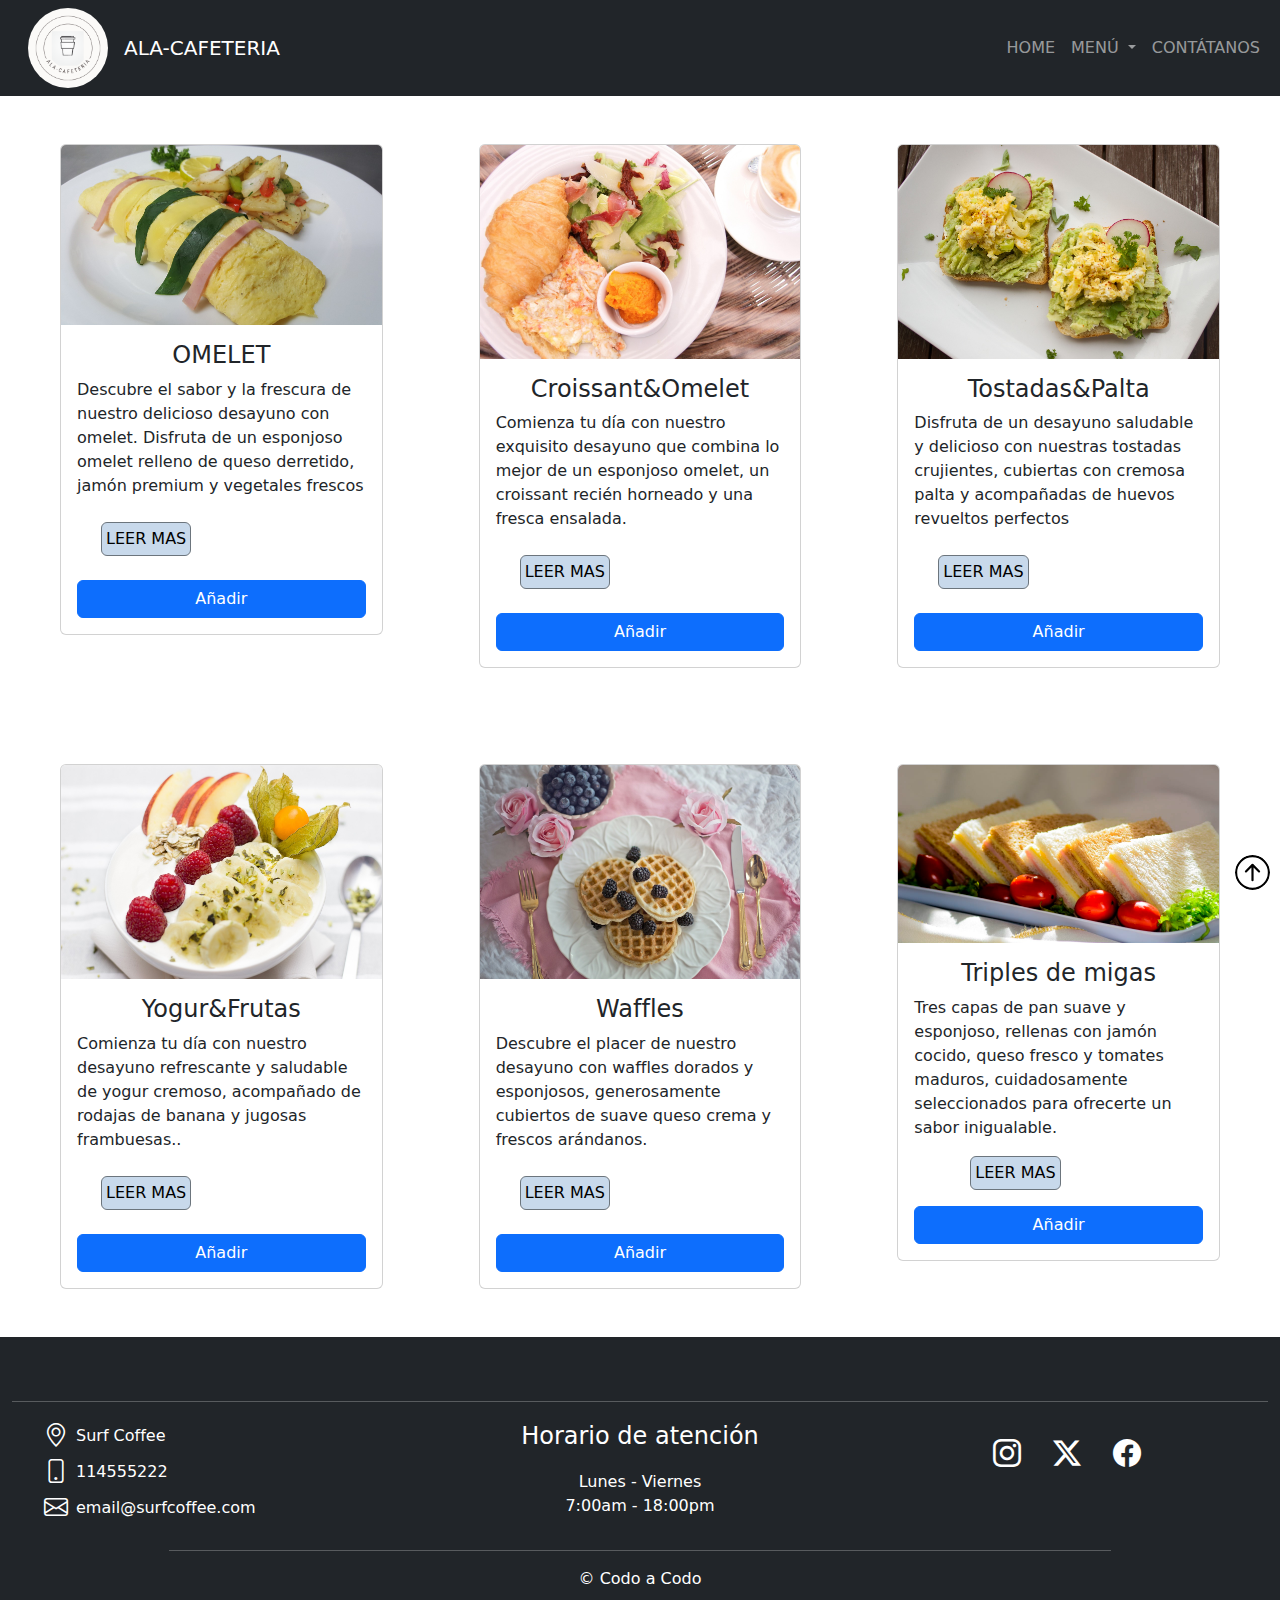
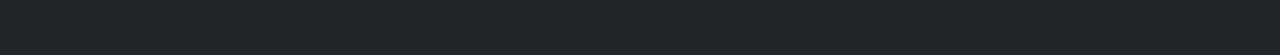
<file: desayuno.html>
<!doctype html>
<html lang="es">
  <head>
    <meta charset="utf-8">
    <meta name="viewport" content="width=device-width, initial-scale=1">
    <title>Ala|Cafeteria</title>
    <link href="https://cdn.jsdelivr.net/npm/bootstrap@5.3.3/dist/css/bootstrap.min.css" rel="stylesheet" integrity="sha384-QWTKZyjpPEjISv5WaRU9OFeRpok6YctnYmDr5pNlyT2bRjXh0JMhjY6hW+ALEwIH" crossorigin="anonymous">
    <link rel="stylesheet" href="estilos.css">
    
    <link rel="stylesheet" href="https://cdn.jsdelivr.net/npm/bootstrap-icons@1.11.1/font/bootstrap-icons.css">
  </head>
  <body>

    <!--HEADER-->
    <header id="full">
        <nav class="navbar navbar-expand-lg text-bg-dark fixed-top-shadow" data-bs-theme="dark">
        <div class="container-fluid"> 
          <figure class="m-0">
            <div><a href="index.html"><img src="logo-principal.png" class="logo mx-3" alt="logo coffee"></a>
            
          </div>
          </figure>
          <a class="navbar-brand" href="#">ALA-CAFETERIA</a>
          <button class="navbar-toggler" type="button" data-bs-toggle="collapse" data-bs-target="#navbarSupportedContent" aria-controls="navbarSupportedContent" aria-expanded="false" aria-label="Toggle navigation">
            <span class="navbar-toggler-icon"></span>
          </button>
          <div class="collapse navbar-collapse" id="navbarSupportedContent">
            <ul class="navbar-nav ms-auto mb-2 mb-lg-0">
              <li class="nav-item">
                <a class="nav-link" href="index.html">HOME</a>
              </li>
              <li class="nav-item dropdown">
                <a class="nav-link dropdown-toggle" href="#" role="button" data-bs-toggle="dropdown" aria-expanded="false">
                  MENÚ
                </a>
                <ul class="dropdown-menu">
                  <li><a class="dropdown-item" href="desayuno.html">Desayuno</a></li>
                  <li><a class="dropdown-item" href="almuerzos.html">Almuerzo</a></li>
                  <li><a class="dropdown-item" href="cena_merienda.html">Cena/Merienda</a></li>
                </ul>
              
              <li class="nav-item">
                <a class="nav-link" href="contactanos.html">CONTÁTANOS</a>
              </li>
            </ul>
          </div>
        </div>
      </nav>
    </header>


    <section class="d-flex justify-content-center">
        <div class="row container-fluid">

          <div class="col-sm-12 col-md-6 col-lg-4 p-5">
            <div class="card  h-90">
                <img src="./img/omelet.jpg" class="card-img-top" alt="omelet">
                <div class="card-body">
                    <h4 class="card-title text-center">OMELET</h4>
                    <p class="card-text">Descubre el sabor y la frescura de nuestro delicioso desayuno con omelet. Disfruta de un esponjoso omelet relleno de queso derretido, jamón premium y vegetales frescos</p>
                    <span class="d-none" id="verMas_1">
                      <h5 class="text-center">INGREDIENTES</h5>
                      <ul>
                        <li class="licard m-1">Ingrediente 1</li>
                        <li class="licard m-1">Ingrediente 2</li>
                        <li class="licard m-1">Ingrediente 3</li>
                        <li class="licard m-1">Ingrediente 4</li>
                    </ul>
                  </span>
                  <div class=" m-3">
                      <button type="button" class="btn btn-secondary verMas_btn fs-6 p-1 m-2" data-target="1">LEER MAS</button>
                  </div>
                  <a href="#" class="btn btn-primary btncard">Añadir</a>
                  </div>
                </div>
              </div>


            
         <div class="col-sm-12 col-md-6 col-lg-4 p-5 " >
            <div class="card  h-90" >
                <img src="./img/bacon.jpg" class="card-img-top" alt="bacon">
                <div class="card-body">
                  <h4 class="card-title text-center">Croissant&Omelet</h4>
                  <p class="card-text">Comienza tu día con nuestro exquisito desayuno que combina lo mejor de un esponjoso omelet, un croissant recién horneado y una fresca ensalada.</p>
                  <span class="d-none" id="verMas_2">
                    <h5 class="text-center">INGREDIENTES</h5>
                    <ul>
                      <li class="licard m-1">Ingrediente 1</li>
                      <li class="licard m-1">Ingrediente 2</li>
                      <li class="licard m-1">Ingrediente 3</li>
                      <li class="licard m-1">Ingrediente 4</li>
                  </ul>
                </span>
                <div class=" m-3">
                    <button type="button" class="btn btn-secondary verMas_btn fs-6 p-1 m-2" data-target="2">LEER MAS</button>
                </div>
                <a href="#" class="btn btn-primary btncard">Añadir</a>
                </div>
              </div>
            </div>

        <div class="col-sm-12 col-md-6 col-lg-4 p-5" >
            <div class="card  h-90 " >
                <img src="./img/tostadas.jpg" class="card-img-top" alt="tostadas">
                <div class="card-body">
                  <h4 class="card-title text-center">Tostadas&Palta</h4>
                  <p class="card-text">Disfruta de un desayuno saludable y delicioso con nuestras tostadas crujientes, cubiertas con cremosa palta y acompañadas de huevos revueltos perfectos</p>
                  <span class="d-none" id="verMas_3">
                    <h5 class="text-center">INGREDIENTES</h5>
                    <ul>
                      <li class="licard m-1">Ingrediente 1</li>
                      <li class="licard m-1">Ingrediente 2</li>
                      <li class="licard m-1">Ingrediente 3</li>
                      <li class="licard m-1">Ingrediente 4</li>
                  </ul>
                </span>
                <div class=" m-3">
                    <button type="button" class="btn btn-secondary verMas_btn fs-6 p-1 m-2" data-target="3">LEER MAS</button>
                </div>
                <a href="#" class="btn btn-primary btncard">Añadir</a>
                </div>
              </div>
            </div>

        <div class="col-sm-12 col-md-6 col-lg-4 p-5" >
            <div class="card  h-90" >
                <img src="./img/yogur.jpg" class="card-img-top" alt="yogur">
                <div class="card-body">
                  <h4 class="card-title text-center">Yogur&Frutas</h4>
                  <p class="card-text">Comienza tu día con nuestro desayuno refrescante y saludable de yogur cremoso, acompañado de rodajas de banana y jugosas frambuesas..</p>
                  <span class="d-none" id="verMas_4">
                    <h5 class="text-center">INGREDIENTES</h5>
                    <ul>
                      <li class="licard m-1">Ingrediente 1</li>
                      <li class="licard m-1">Ingrediente 2</li>
                      <li class="licard m-1">Ingrediente 3</li>
                      <li class="licard m-1">Ingrediente 4</li>
                  </ul>
                </span>
                <div class=" m-3">
                    <button type="button" class="btn btn-secondary verMas_btn fs-6 p-1 m-2" data-target="4">LEER MAS</button>
                </div>
                <a href="#" class="btn btn-primary btncard">Añadir</a>
                </div>
              </div>
            </div>

        <div class="col-sm-12 col-md-6 col-lg-4 p-5" >
          <div class="card h-90" >
              <img src="./img/waffles.jpg" class="card-img-top" alt="yogur">
              <div class="card-body">
                <h4 class="card-title text-center">Waffles</h4>
                <p class="card-text">Descubre el placer de nuestro desayuno con waffles dorados y esponjosos, generosamente cubiertos de suave queso crema y frescos arándanos.</p>
                <span class="d-none" id="verMas_5">
                  <h5 class="text-center">INGREDIENTES</h5>
                  <ul>
                    <li class="licard m-1">Ingrediente 1</li>
                    <li class="licard m-1">Ingrediente 2</li>
                    <li class="licard m-1">Ingrediente 3</li>
                    <li class="licard m-1">Ingrediente 4</li>
                </ul>
              </span>
              <div class=" m-3">
                  <button type="button" class="btn btn-secondary verMas_btn fs-6 p-1 m-2" data-target="5">LEER MAS</button>
              </div>
              <a href="#" class="btn btn-primary btncard">Añadir</a>
              </div>
            </div>
          </div>

      <div class="col-sm-12 col-md-6 col-lg-4 p-5" >
        <div class="card  h-90" >
            <img src="./img/migas.png" class="card-img-top" alt="yogur">
            <div class="card-body">
              <h4 class="card-title text-center">Triples de migas</h4>
              <p class="card-text">Tres capas de pan suave y esponjoso, rellenas con jamón cocido, queso fresco y tomates maduros, cuidadosamente seleccionados para ofrecerte un sabor inigualable.</p>
              <span class="d-none" id="verMas_6">
                <h5 class="text-center">INGREDIENTES</h5>
                <ul>
                  <li class="licard m-1">Ingrediente 1</li>
                  <li class="licard m-1">Ingrediente 2</li>
                  <li class="licard m-1">Ingrediente 3</li>
                  <li class="licard m-1">Ingrediente 4</li>
              </ul>
            </span>
            <div class=" m-3">
                <button type="button" class="btn btn-secondary verMas_btn fs-6 p-1 m-6" data-target="6">LEER MAS</button>
            </div>
            <a href="#" class="btn btn-primary btncard">Añadir</a>
            </div>
          </div>
        </div>
        </div>
    </section>
</section>


 <!--FOOTER-->
 <footer class="container-fluid text-bg-dark text-center py-5"> 
  
        <hr>
        
        <div class="row">
              <div class="col-12 col-md-4 mb-2">
                <ul>
                  <div class="col-12 col-md-4 mb-2">
                  <li class="d-flex align-items-center ">
                    <i class="bi bi-geo-alt fs-4"></i>
                    <a href="" class="ps-2 m-0 text-decoration-none">Surf Coffee</a>
                  </li>
                
      
                  <li class="d-flex align-items-center">
                    <i class="bi bi-phone fs-4"></i>
                    <a href="" class="ps-2 m-0 text-decoration-none">114555222</a>
                    
                  </li>
      
                  <li class="d-flex align-items-center">
                    <i class="bi bi-envelope fs-4"></i>
                    <a href="" class="ps-2 m-0 text-decoration-none">email@surfcoffee.com</a>
                  </li>
                </ul>
              </div>
      
          <div class="col-12 col-md-4 mb-2">
            <p class="fs-4">Horario de atención</p>
            
            <ul class="p-0">
              <li>Lunes - Viernes</li>
              <li>7:00am - 18:00pm</li>
            </ul>
          </div>
      
          <div class="col-12 col-md-4 mb-2">
            
            <ul class="p-0 d-flex justify-content-center">
              <li class="p-3 fs-3"><a href="#"><i class="bi bi-instagram"></i></a></li>
              <li class="p-3 fs-3"><a href="#"><i class="bi bi-twitter-x"></i></a></li>
              <li class="p-3 fs-3"><a href="#"><i class="bi bi-facebook"></i></a></li>
            </ul>
          </div>
        </div>
      
        
        <div class="row w-75 mx-auto">
          <hr>
          <p>&copy; Codo a Codo</p>
        </div>

        <a href="#full"> <svg xmlns="http://www.w3.org/2000/svg" width="35" height="35 " fill="currentColor"  class="bi bi-arrow-up-circle aini text-black" viewBox="0 0 16 16">
          <path fill-rule="evenodd" d="M1 8a7 7 0 1 0 14 0A7 7 0 0 0 1 8m15 0A8 8 0 1 1 0 8a8 8 0 0 1 16 0m-7.5 3.5a.5.5 0 0 1-1 0V5.707L5.354 7.854a.5.5 0 1 1-.708-.708l3-3a.5.5 0 0 1 .708 0l3 3a.5.5 0 0 1-.708.708L8.5 5.707z "/>
        </svg></a>
      </footer>
          <script src="https://cdn.jsdelivr.net/npm/bootstrap@5.3.3/dist/js/bootstrap.bundle.min.js" integrity="sha384-YvpcrYf0tY3lHB60NNkmXc5s9fDVZLESaAA55NDzOxhy9GkcIdslK1eN7N6jIeHz" crossorigin="anonymous"></script>
          <script src="script.js"></script>
        </body>
      </html>
</file>
<file: estilos.css>
*{
    margin: 0;
    padding: 0;
    box-sizing: border-box;
}

.cover{background: linear-gradient(360deg , rgba(221, 220, 220, 0.65) , rgba(74, 72, 74, 0.6)) , url('./img/cafe7.jpg') no-repeat center center fixed;  
background-size: cover;}

h2{background: linear-gradient(360deg , rgba(221, 220, 220, 0.65) , rgba(74, 72, 74, 0.6))

}

.formacarta{
    background-color: floralwhite;
    min-height: 350px;
    min-width: 350px;
    max-width: 1000px;
    border-radius: 10px 90px ;
    display: flex; 
    justify-content: center;
    box-shadow: 5px 5px 8px 2px rgba(0,0 ,0 ,0.5 );
}

.desayuno1{
    background: linear-gradient(to bottom ,rgba(255, 255, 255, 0.65) , rgba(74, 72, 74, 0.6)) , url('./img/desayuno.jpg') no-repeat center center;
}


.almuerzo{
    background: linear-gradient(to bottom ,rgba(255, 255, 255, 0.65) , rgba(74, 72, 74, 0.6)) , url('./img/almuezo.jpg') no-repeat center center;
}
.cena{
    background: linear-gradient(to bottom ,rgba(255, 255, 255, 0.65) , rgba(74, 72, 74, 0.6)) , url('./img/cena.jpg') no-repeat center center;
}


.contactanos{
    background: linear-gradient(to bottom ,rgba(223, 222, 222, 0.65) , rgba(216, 215, 216, 0.6))
}

li{
    list-style: none;
}

.logo{
    width: 80px;
    height: 80px;
    border-radius: 50px;

}
footer a{
    color: white;
}

.imgca{
    width: auto;
    height: 300px;
}

input , textarea{
    width: 350px;
    
}

.btn{
    margin-left: 40px;
}

.btncard{
    width: 100%;
    margin-left: 0;     
}

.container-contactanos{
    background: linear-gradient(to bottom ,rgba(223, 222, 222, 0.65) , rgba(216, 215, 216, 0.6));
    height: 75vh;
   
    

}

.aini{
    position: fixed;
    bottom: 10px;
    right: 10px;
    background-color: white;
    border-radius: 100%; 
     
}
  


.licard{
    list-style: circle;
}


.verMas_btn{
    background-color: rgb(200, 217, 235);
    color: black;  
}

.verMas_btn:hover{
    background-color: rgb(116, 116, 200);
}
</file>
